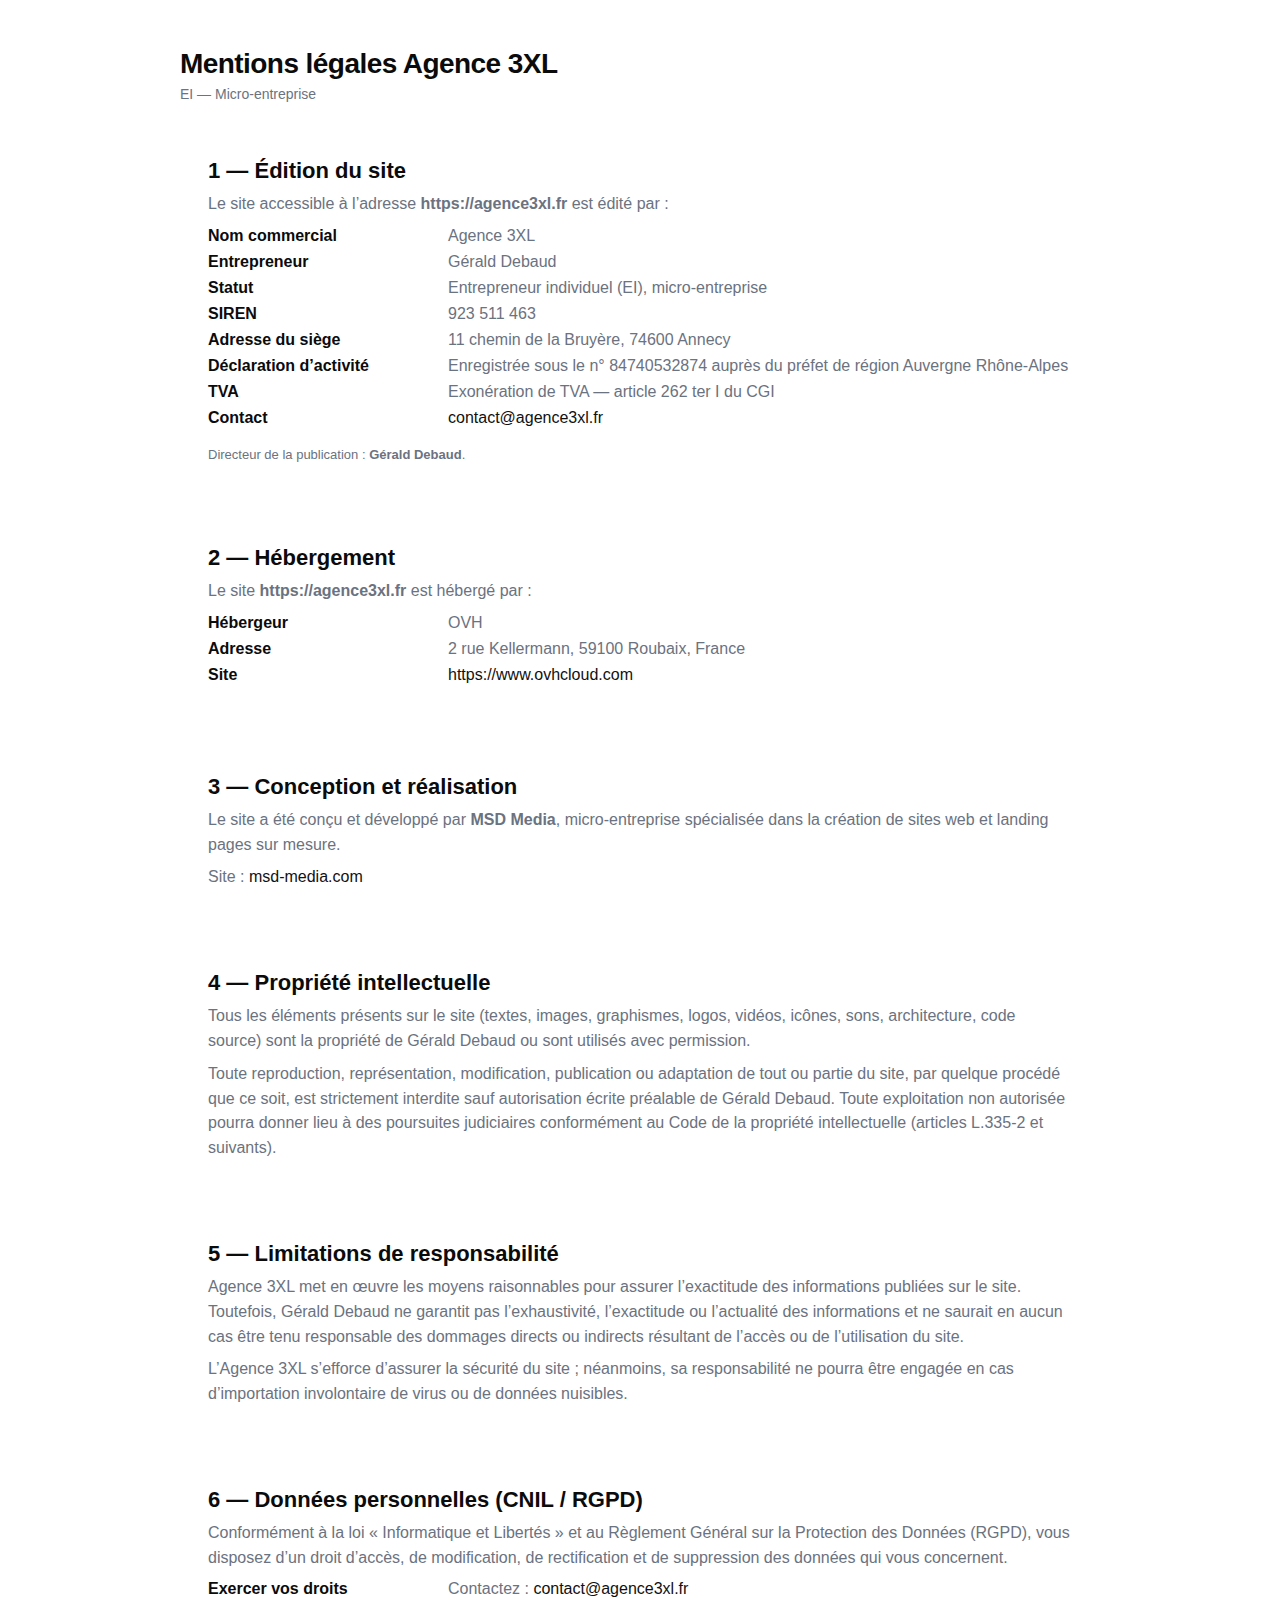
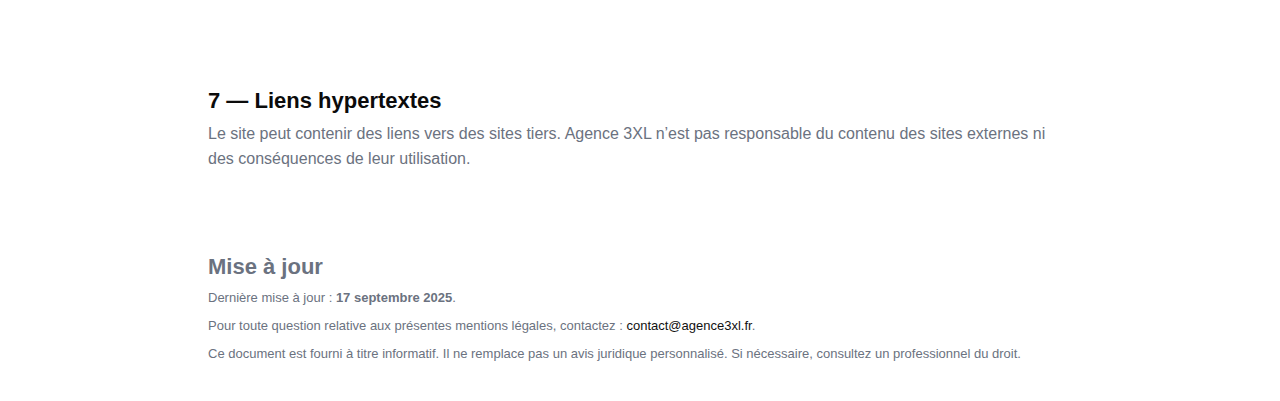
<file: terms/mentions.html>
<!doctype html>
<html lang="fr">
<head>
  <meta charset="utf-8" />
  <meta name="viewport" content="width=device-width,initial-scale=1" />
  <title>Mentions légales — Agence 3XL</title>
  <!-- Favicon -->
  <link rel="icon" href="../assets/img/icon.png" type="image/png" />
  <meta name="theme-color" content="#122029">

  <meta name="description" content="Mentions légales du site agence3xl.fr — Gérald Debaud EI, micro-entreprise spécialisée dans la formation et les services. Informations légales, contact, hébergement, propriété intellectuelle et données personnelles.">
  <style>
    :root{
--bg:#ffffff;
      --text:#0b0b0b;
      --muted:#6b7280;
      --accent:#111111;
      --card:#fbfbfb;
      --maxw:920px;
      --radius:12px;
      --gap:20px;
      font-family: Inter, -apple-system, "Segoe UI", Roboto, "Helvetica Neue", Arial;
    }
    html,body{height:100%}
    body{
      margin:0;
      background:var(--bg);
      color:var(--text);
      -webkit-font-smoothing:antialiased;
      -moz-osx-font-smoothing:grayscale;
      padding:48px 20px;
      display:flex;
      justify-content:center;
    }
    .container{
      width:100%;
      max-width:var(--maxw);
    }
    header{
      display:flex;
      align-items:flex-end;
      gap:16px;
      margin-bottom:28px;
    }
    .logo{
      width:56px;height:56px;border-radius:10px;margin-right:8px;
      display:flex;align-items:center;justify-content:center;color:#fff;font-weight:700;
      font-size:18px;
    }
    .logo img{width:40px}
    h1{margin:0;font-size:28px;letter-spacing:-0.02em}
    .sub{color:var(--muted);margin-top:6px;font-size:14px}
    .card{padding:28px;margin-bottom:16px}
    h2{margin:0 0 8px 0;font-size:22px}
    p{margin:8px 0;color:var(--muted);line-height:1.55}
    dl{display:grid;grid-template-columns:220px 1fr;gap:8px 20px;align-items:start;margin:10px 0 18px 0}
    dt{font-weight:600;color:var(--text)}
    dd{margin:0;color:var(--muted)}
    a{color:var(--accent);text-decoration:none}
    a:hover{text-decoration:underline}
    footer{margin-top:18px;color:var(--muted);font-size:13px}
    @media (max-width:640px){
      dl{grid-template-columns:1fr}
      header{align-items:flex-start}
    }
    .note{font-size:13px;color:var(--muted);margin-top:12px}
  </style>
</head>
<body>
  <div class="container">
    <header>
      <div>
        <h1>Mentions légales Agence 3XL</h1>
        <div class="sub">EI — Micro-entreprise</div>
      </div>
    </header>

    <section class="card" aria-labelledby="edition">
      <h2 id="edition">1 — Édition du site</h2>
      <p>Le site accessible à l’adresse <strong>https://agence3xl.fr</strong> est édité par :</p>
      <dl>
        <dt>Nom commercial</dt><dd>Agence 3XL</dd>
        <dt>Entrepreneur</dt><dd>Gérald Debaud</dd>
        <dt>Statut</dt><dd>Entrepreneur individuel (EI), micro-entreprise</dd>
        <dt>SIREN</dt><dd>923 511 463</dd>
        <dt>Adresse du siège</dt><dd>11 chemin de la Bruyère, 74600 Annecy</dd>
        <dt>Déclaration d’activité</dt><dd>Enregistrée sous le n° 84740532874 auprès du préfet de région Auvergne Rhône-Alpes</dd>
        <dt>TVA</dt><dd>Exonération de TVA — article 262 ter I du CGI</dd>
        <dt>Contact</dt><dd><a href="mailto:contact@agence3xl.fr">contact@agence3xl.fr</a></dd>
      </dl>
      <p class="note">Directeur de la publication : <strong>Gérald Debaud</strong>.</p>
    </section>

    <section class="card" aria-labelledby="hebergement">
      <h2 id="hebergement">2 — Hébergement</h2>
      <p>Le site <strong>https://agence3xl.fr</strong> est hébergé par :</p>
      <dl>
        <dt>Hébergeur</dt><dd>OVH</dd>
        <dt>Adresse</dt><dd>2 rue Kellermann, 59100 Roubaix, France</dd>
        <dt>Site</dt><dd><a href="https://www.ovhcloud.com" target="_blank" rel="noopener">https://www.ovhcloud.com</a></dd>
      </dl>
    </section>

    <section class="card" aria-labelledby="credits">
      <h2 id="credits">3 — Conception et réalisation</h2>
      <p>Le site a été conçu et développé par <strong>MSD Media</strong>, micro-entreprise spécialisée dans la création de sites web et landing pages sur mesure.</p>
      <p>Site : <a href="https://msd-media.com" target="_blank" rel="noopener">msd-media.com</a></p>
    </section>

    <section class="card" aria-labelledby="propriete">
      <h2 id="propriete">4 — Propriété intellectuelle</h2>
      <p>Tous les éléments présents sur le site (textes, images, graphismes, logos, vidéos, icônes, sons, architecture, code source) sont la propriété de Gérald Debaud ou sont utilisés avec permission.</p>
      <p>Toute reproduction, représentation, modification, publication ou adaptation de tout ou partie du site, par quelque procédé que ce soit, est strictement interdite sauf autorisation écrite préalable de Gérald Debaud. Toute exploitation non autorisée pourra donner lieu à des poursuites judiciaires conformément au Code de la propriété intellectuelle (articles L.335-2 et suivants).</p>
    </section>

    <section class="card" aria-labelledby="responsabilite">
      <h2 id="responsabilite">5 — Limitations de responsabilité</h2>
      <p>Agence 3XL met en œuvre les moyens raisonnables pour assurer l’exactitude des informations publiées sur le site. Toutefois, Gérald Debaud ne garantit pas l’exhaustivité, l’exactitude ou l’actualité des informations et ne saurait en aucun cas être tenu responsable des dommages directs ou indirects résultant de l’accès ou de l’utilisation du site.</p>
      <p>L’Agence 3XL s’efforce d’assurer la sécurité du site ; néanmoins, sa responsabilité ne pourra être engagée en cas d’importation involontaire de virus ou de données nuisibles.</p>
    </section>

    <section class="card" aria-labelledby="donnees">
      <h2 id="donnees">6 — Données personnelles (CNIL / RGPD)</h2>
      <p>Conformément à la loi « Informatique et Libertés » et au Règlement Général sur la Protection des Données (RGPD), vous disposez d’un droit d’accès, de modification, de rectification et de suppression des données qui vous concernent.</p>
      <dl>
        <dt>Exercer vos droits</dt><dd>Contactez : <a href="mailto:contact@agence3xl.fr">contact@agence3xl.fr</a></dd>
      </dl>
    </section>

    <section class="card" aria-labelledby="liens">
      <h2 id="liens">7 — Liens hypertextes</h2>
      <p>Le site peut contenir des liens vers des sites tiers. Agence 3XL n’est pas responsable du contenu des sites externes ni des conséquences de leur utilisation.</p>
    </section>

    <footer class="card" aria-labelledby="maj">
      <h2 id="maj">Mise à jour</h2>
      <p>Dernière mise à jour : <strong>17 septembre 2025</strong>.</p>
      <p>Pour toute question relative aux présentes mentions légales, contactez : <a href="mailto:contact@agence3xl.fr">contact@agence3xl.fr</a>.</p>
      <p style="margin-top:8px;color:var(--muted)">Ce document est fourni à titre informatif. Il ne remplace pas un avis juridique personnalisé. Si nécessaire, consultez un professionnel du droit.</p>
    </footer>
  </div>
</body>
</html>
</file>
